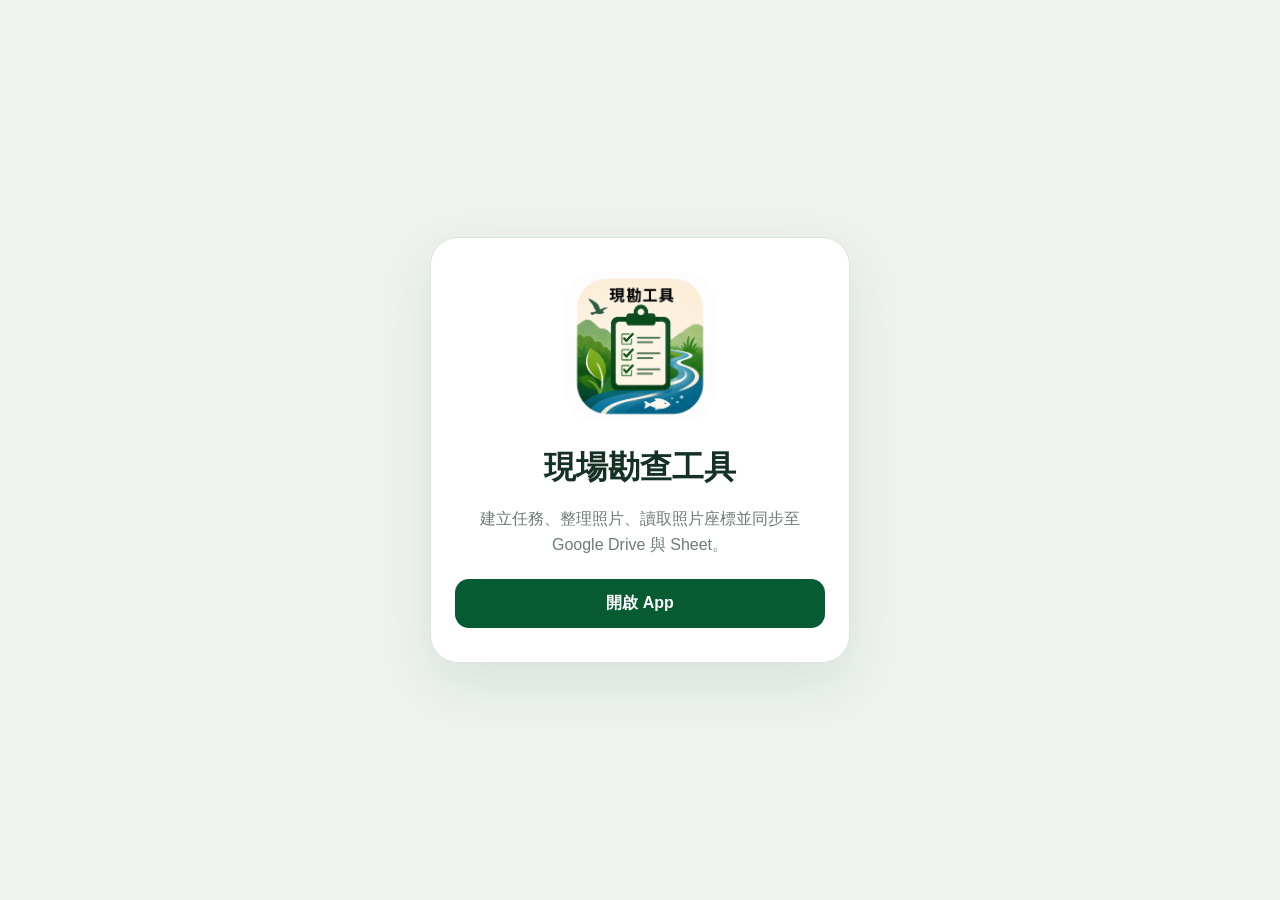
<file: github-pages/index.html>
<!doctype html><html lang="zh-Hant"><head><meta charset="utf-8"><meta name="viewport" content="width=device-width,initial-scale=1,viewport-fit=cover"><meta name="theme-color" content="#075b32"><title>現場勘查工具</title><link rel="icon" href="./icon.png"><style>*{box-sizing:border-box}body{margin:0;min-height:100vh;display:grid;place-items:center;background:#eef3ee;color:#153126;font-family:-apple-system,BlinkMacSystemFont,"Noto Sans TC",sans-serif}.card{width:min(88vw,420px);text-align:center;background:#fff;border:1px solid #dce5dd;border-radius:28px;padding:34px 24px;box-shadow:0 20px 55px #15312618}.card img{width:150px;border-radius:30px}.card h1{margin:20px 0 8px}.card p{color:#6b7d74;line-height:1.6}.card a{display:block;margin-top:22px;padding:14px;border-radius:14px;background:#075b32;color:#fff;text-decoration:none;font-weight:800}</style></head><body><main class="card"><img src="./icon.png" alt="現場勘查工具圖示"><h1>現場勘查工具</h1><p>建立任務、整理照片、讀取照片座標並同步至 Google Drive 與 Sheet。</p><a href="https://script.google.com/macros/s/AKfycbxVRWfGGSac2salD0w-TJlI7hcKk-Po66PngTT9YXaPeBEDkejAfqwuue7fV76GydLSFA/exec">開啟 App</a></main></body></html>
</file>
